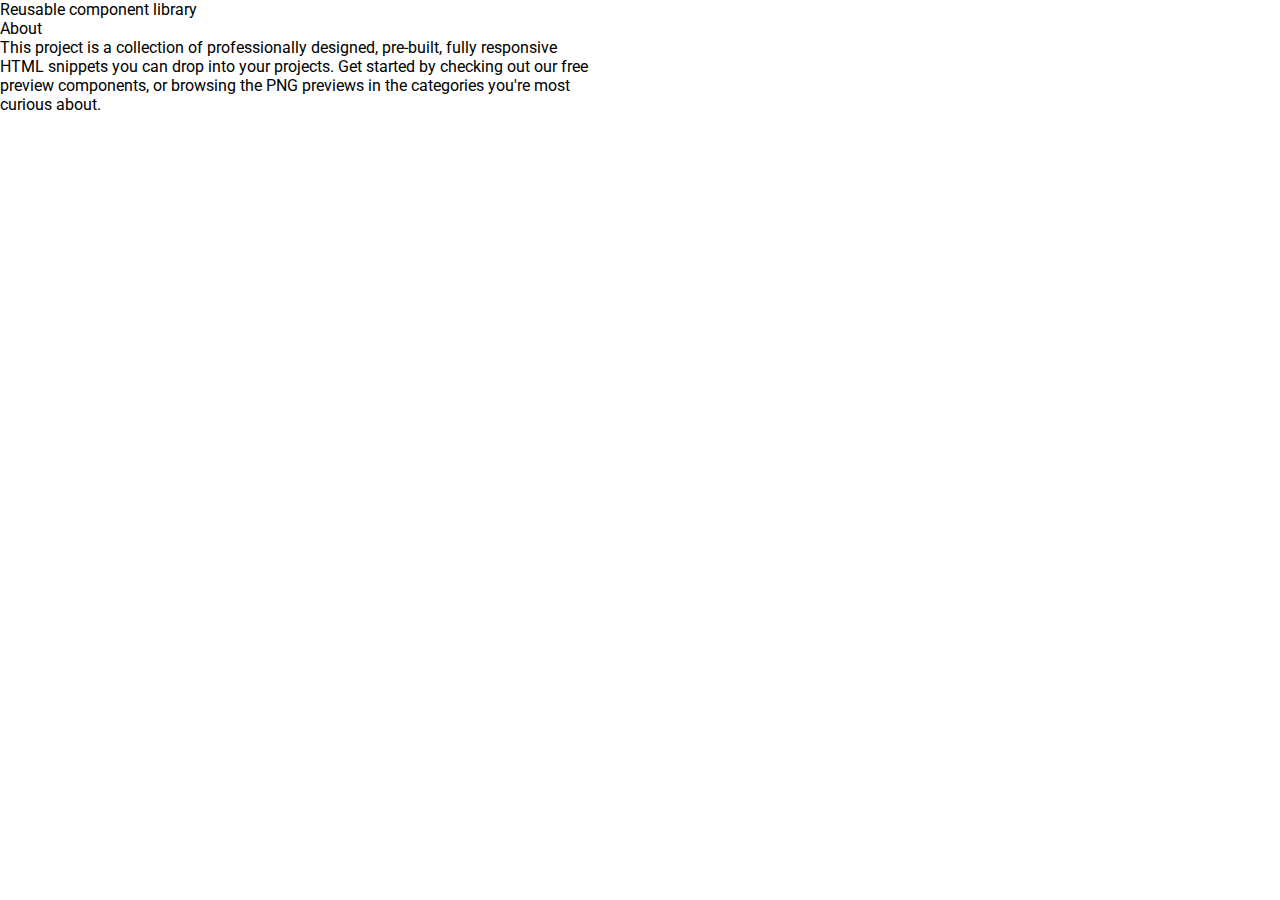
<file: index.html>
<!DOCTYPE html>
<!-- Главная страница -->
<html lang="ru">
<head>
    <link rel="stylesheet" href="./assets/css/main.css">
</head>
<body>
<div class="page">
    <header class="header">
        <div class="container">

            <h1 class="header__title">Reusable component library</h1>
        </div>

    </header>
    <main class="preview"></main>
    <footer class="footer">
        <h2>About</h2>
        <p>This project is a collection of professionally designed, pre-built, fully responsive <br> HTML snippets you can
            drop into your projects. Get started by checking out our free <br> preview components, or browsing the PNG
            previews in the categories you're most <br> curious about.</p>
    </footer>
</div>
</body>
</html>
</file>
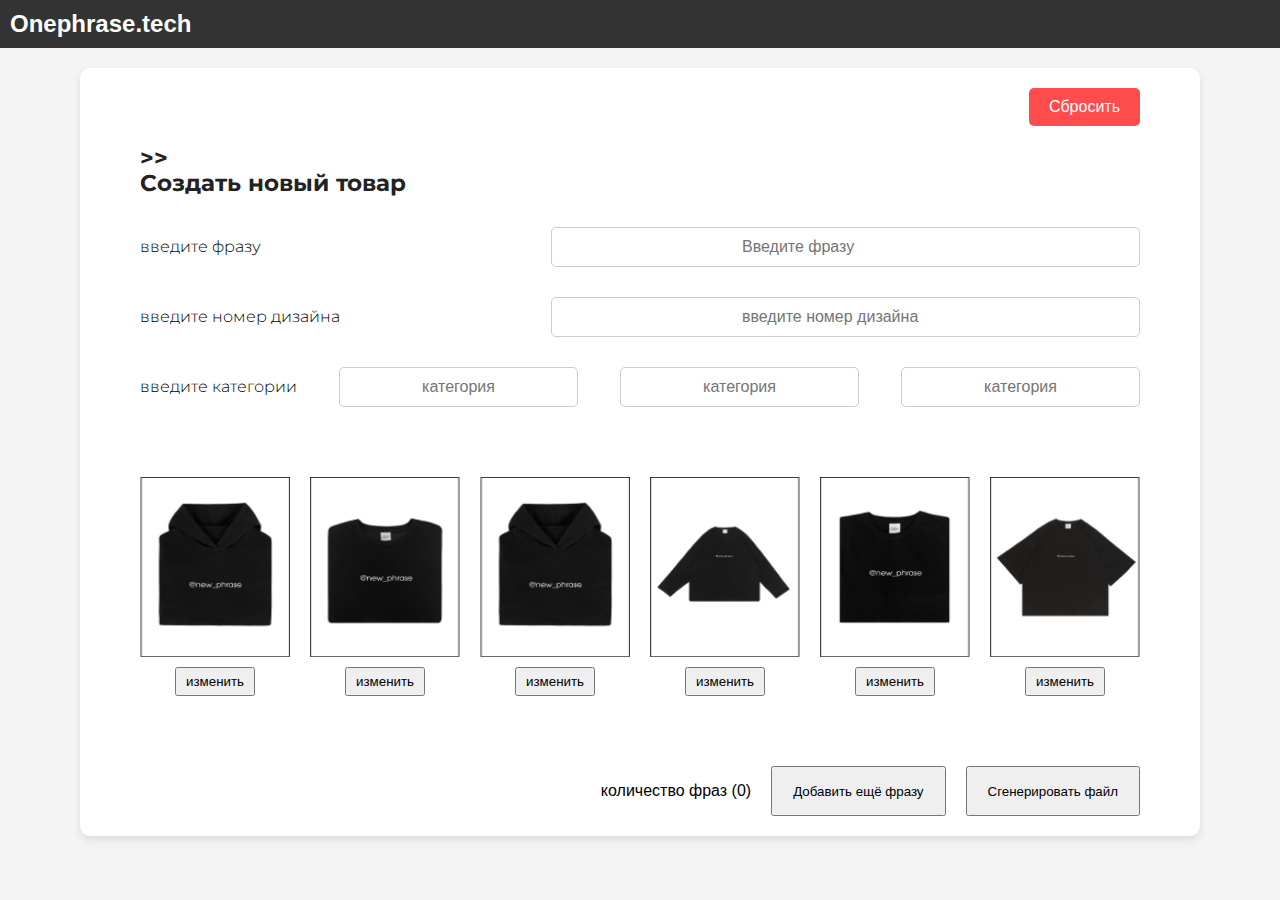
<file: personal/index.html>
<!doctype html>
<html lang="ru">
<head>
    <meta charset="utf-8"/>
    <title>Onephrase.tech</title>
    <link rel="stylesheet" href="styles.css"/>
</head>
<body>
<nav class="navbar">
    <h1 class="logo__text">Onephrase.tech</h1>
</nav>

<!-- Основной контент -->
<div class="main__content">
    <div class="container__reset">
        <button class="button__reset">Сбросить</button>
    </div>
    <div class="container__title">
        <h1 class="title">>><br>Создать новый товар</h1>
    </div>
    <div class="container__input_phrase">
        <h4 class="input__phrase__name">введите фразу</h4>
        <input class="input__phrase" type="text" placeholder="Введите фразу">
    </div>
    <div class="container__input_phrase">
        <h4 class="input__phrase__name">введите номер дизайна</h4>
        <input class="input__phrase" type="text" placeholder="введите номер дизайна">
    </div>
    <div class="container__input_phrase">
        <h4 class="input__phrase__name">введите категории</h4>
        <input class="input__category" type="text" placeholder="категория">
        <input class="input__category" type="text" placeholder="категория">
        <input class="input__category" type="text" placeholder="категория">
    </div>
    <div class="components">
        <div class="img__button">
            <img class="component_image" src="./assets/hoodie.png" alt="">
            <button class="button__change">изменить</button>
        </div>
        <div class="img__button">
        <img class="component_image" src="./assets/sweetshirt.png" alt="">
            <button class="button__change">изменить</button>
        </div>
        <div class="img__button">
            <img class="component_image" src="./assets/hoodie.png" alt="">
            <button class="button__change">изменить</button>
        </div>
        <div class="img__button">
        <img class="component_image" src="./assets/longsleeve.png" alt="">
            <button class="button__change">изменить</button>
        </div>
        <div class="img__button">
        <img class="component_image" src="./assets/t_shirt_basic.png" alt="">
            <button class="button__change">изменить</button>
        </div>
        <div class="img__button">
        <img class="component_image" src="./assets/t_shirt_true_over.png" alt="">
            <button class="button__change">изменить</button>
        </div>
    </div>
    <div class="getfile__container">
        <p class="phrase__counter">количество фраз (0)</p>
        <button class="button_bottom">Добавить ещё фразу</button>
        <button class="button_bottom">Сгенерировать файл</button>
    </div>
</div>
</body>
</html>
</file>
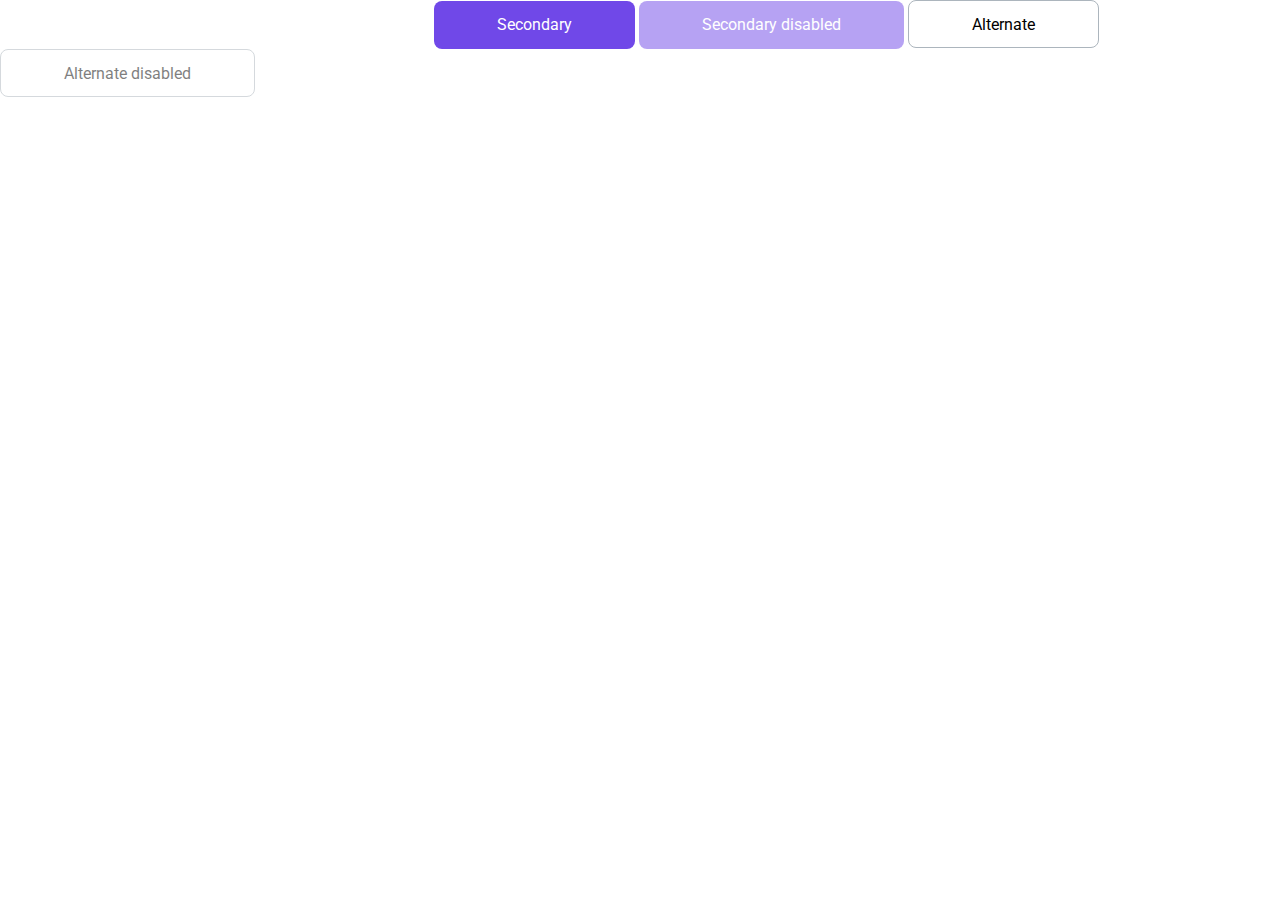
<file: 03-lection1/01-button/index.html>
<!DOCTYPE html>
<!-- Страница с кнопкой -->
<html lang="ru">
    <head>
        <link rel="stylesheet" href="../../assets/css/main.css">
        <link rel="stylesheet" href="./button.css">
    </head>
    <body>
    <button class="button__primary">Primary</button>
    <button class="button__primary" disabled>Primary disabled</button>
    <button class="button__primary button__secondary">Secondary</button>
    <button class="button__primary button__secondary" disabled>Secondary disabled</button>
    <button class="button__primary button__alternative">Alternate</button>
    <button disabled class="button__primary button__alternative">Alternate disabled</button>

    </body>
</html>
</file>
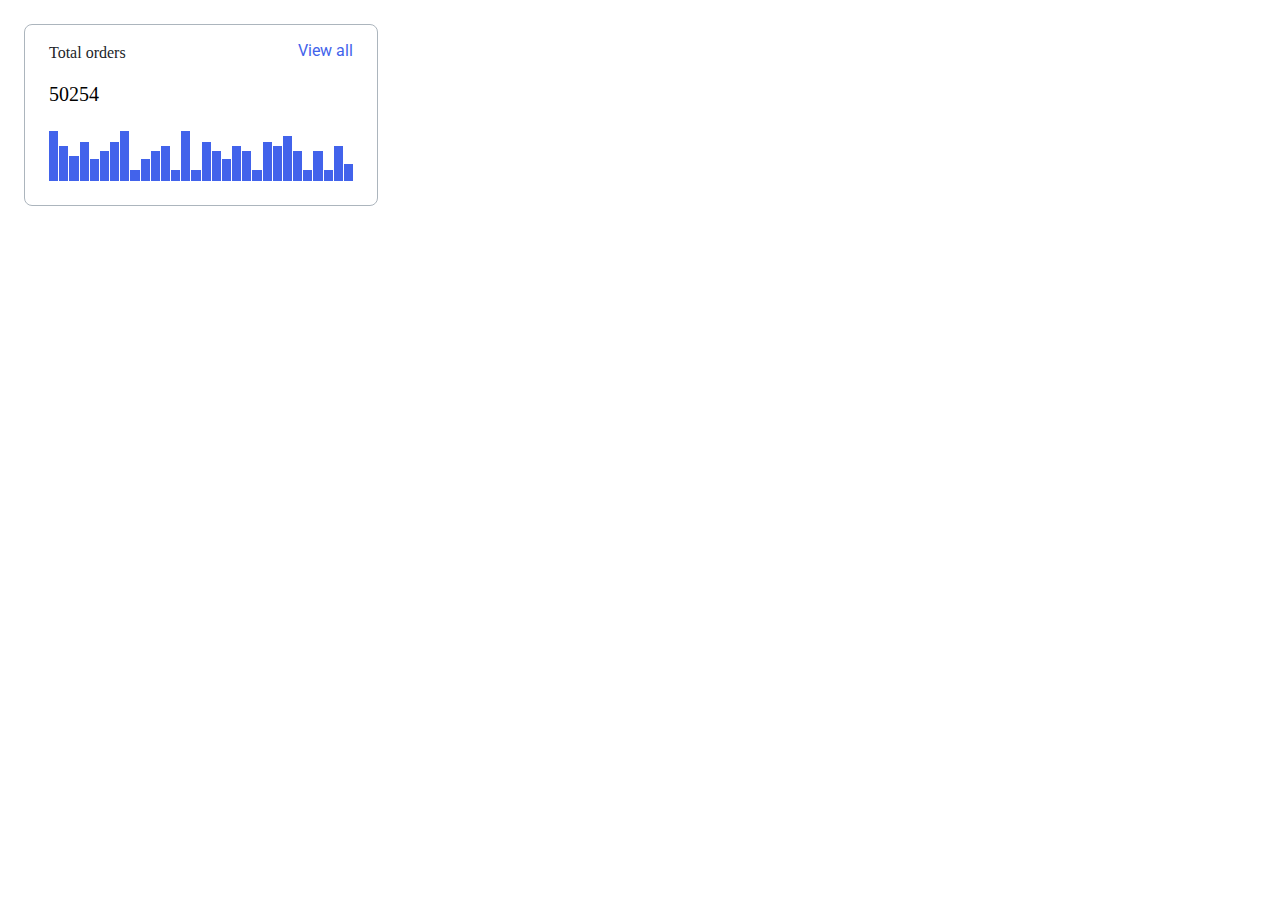
<file: 04-lection2/01-histogram/index.html>
<!DOCTYPE html>
<!-- Страница с гистограммой -->
<html lang="ru">
<head>
    <link rel="stylesheet" href="../../assets/css/main.css">
    <link rel="stylesheet" href="./histogram.css">
</head>
<body>
<div class="card">
    <div class="container">
        <h2 class="card__title">Total orders</h2>
        <a class="card__viewall">View all</a>
    </div>
    <h4 class="amount">50254</h4>
    <div class="histogram__container">
        <div class="histogram__bar bar__1"></div>
        <div class="histogram__bar bar__2"></div>
        <div class="histogram__bar bar__3"></div>
        <div class="histogram__bar bar__4"></div>
        <div class="histogram__bar bar__5"></div>
        <div class="histogram__bar bar__6"></div>
        <div class="histogram__bar bar__7"></div>
        <div class="histogram__bar bar__8"></div>
        <div class="histogram__bar bar__9"></div>
        <div class="histogram__bar bar__10"></div>
        <div class="histogram__bar bar__11"></div>
        <div class="histogram__bar bar__12"></div>
        <div class="histogram__bar bar__13"></div>
        <div class="histogram__bar bar__14"></div>
        <div class="histogram__bar bar__15"></div>
        <div class="histogram__bar bar__16"></div>
        <div class="histogram__bar bar__17"></div>
        <div class="histogram__bar bar__18"></div>
        <div class="histogram__bar bar__19"></div>
        <div class="histogram__bar bar__20"></div>
        <div class="histogram__bar bar__21"></div>
        <div class="histogram__bar bar__22"></div>
        <div class="histogram__bar bar__23"></div>
        <div class="histogram__bar bar__24"></div>
        <div class="histogram__bar bar__25"></div>
        <div class="histogram__bar bar__26"></div>
        <div class="histogram__bar bar__27"></div>
        <div class="histogram__bar bar__28"></div>
        <div class="histogram__bar bar__29"></div>
        <div class="histogram__bar bar__30"></div>
    </div>
</div>
</body>
</html>
</file>
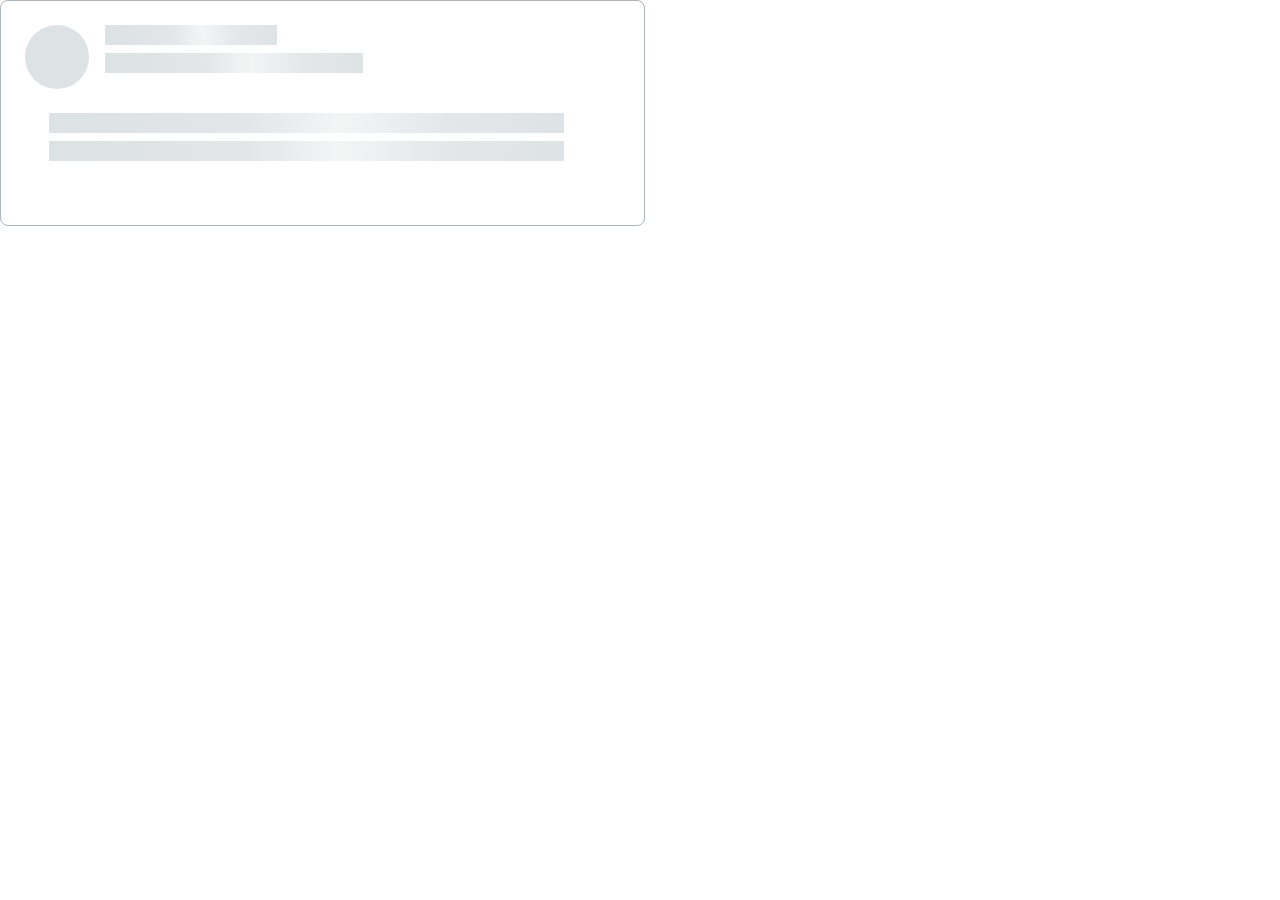
<file: 04-lection2/02-skeleton/index.html>
<!DOCTYPE html>
<!-- Страница со скелетоном -->
<html lang="ru">
<head>
    <link rel="stylesheet" href="../../assets/css/main.css">
    <link rel="stylesheet" href="./skeleton.css">
</head>
<body>
<div class="skeleton">
    <div class="skeleton__profile">
        <div class="skeleton__profile_image"></div>
        <div class="skeleton__profile_data">
            <div class="skeleton__profile_bar"></div>
            <div class="skeleton__profile_bar skeleton_profile_bar_surname"></div>
        </div>
    </div>
    <div class="skeleton__data">
        <div class="skeleton__databar"></div>
        <div class="skeleton__databar"></div>
    </div>
</div>
</body>
</html>
</file>
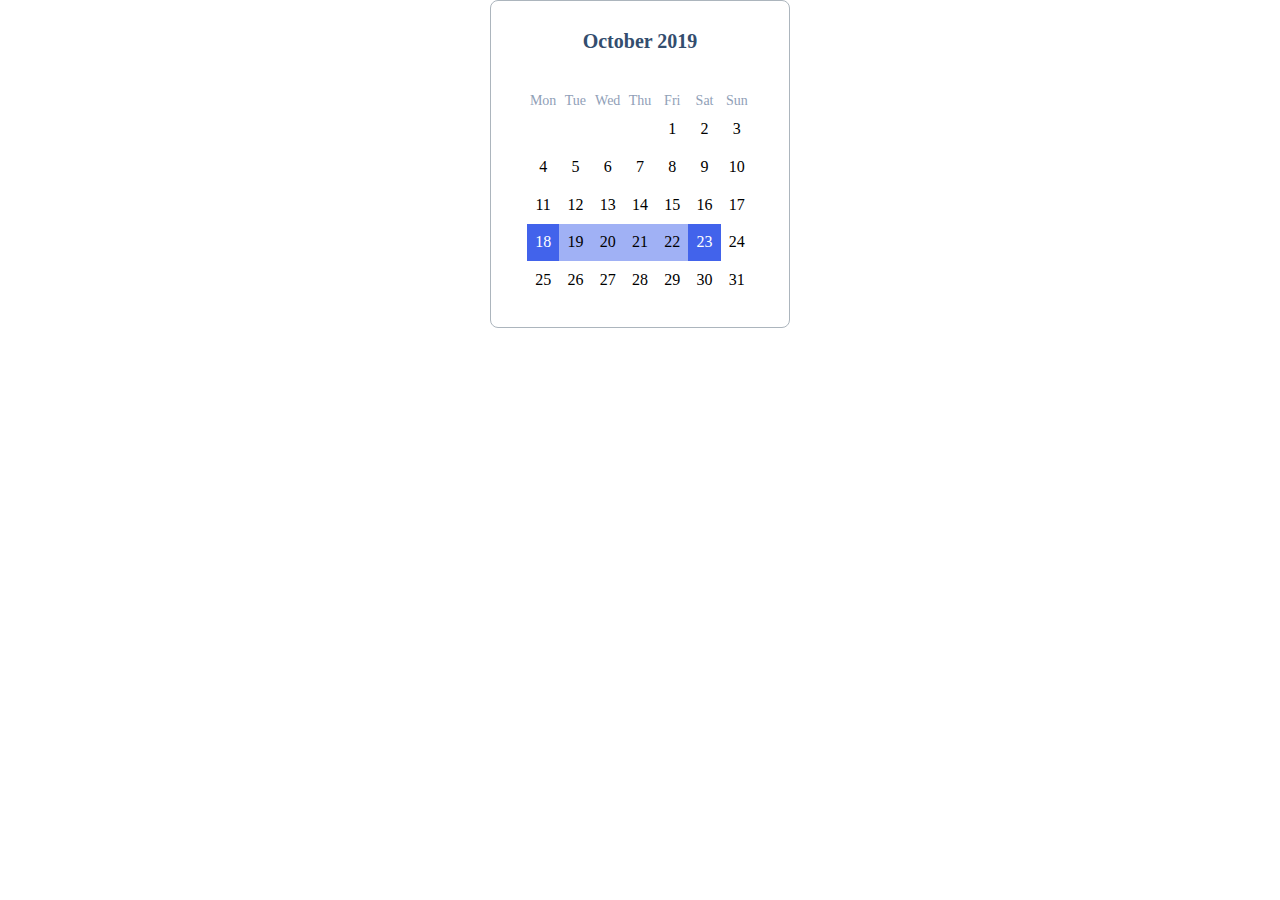
<file: 05-lection3/03-calendar/index.html>
<!DOCTYPE html>
<!-- Страница с календарем -->
<html lang="ru">
<head>
    <link rel="stylesheet" href="../../assets/css/main.css">
    <link rel="stylesheet" href="./calendar.css">
    <title>Calendar</title>
</head>
<body>
<div class="calendar">
    <div class="calendar__title">
        October 2019
    </div>
    <div class="calendar__wrapper">
        <div class="calendar__inner">
            <div class="days">
                <span class="day">Mon</span>
                <span class="day">Tue</span>
                <span class="day">Wed</span>
                <span class="day">Thu</span>
                <span class="day">Fri</span>
                <span class="day">Sat</span>
                <span class="day">Sun</span>
            </div>
            <div class="dates">
                <span class="date"></span>
                <span class="date"></span>
                <span class="date"></span>
                <span class="date"></span>

                <span class="date">1</span>
                <span class="date">2</span>
                <span class="date">3</span>
                <span class="date">4</span>
                <span class="date">5</span>
                <span class="date">6</span>
                <span class="date">7</span>
                <span class="date">8</span>
                <span class="date">9</span>
                <span class="date">10</span>
                <span class="date">11</span>
                <span class="date">12</span>
                <span class="date">13</span>
                <span class="date">14</span>
                <span class="date">15</span>
                <span class="date">16</span>
                <span class="date">17</span>
                <span class="date date__selected">18</span>
                <span class="date date__between">19</span>
                <span class="date date__between">20</span>
                <span class="date date__between">21</span>
                <span class="date date__between">22</span>
                <span class="date date__selected">23</span>
                <span class="date">24</span>
                <span class="date">25</span>
                <span class="date">26</span>
                <span class="date">27</span>
                <span class="date">28</span>
                <span class="date">29</span>
                <span class="date">30</span>
                <span class="date">31</span>


            </div>
        </div>
    </div>
</div>
</body>
</html>
</file>
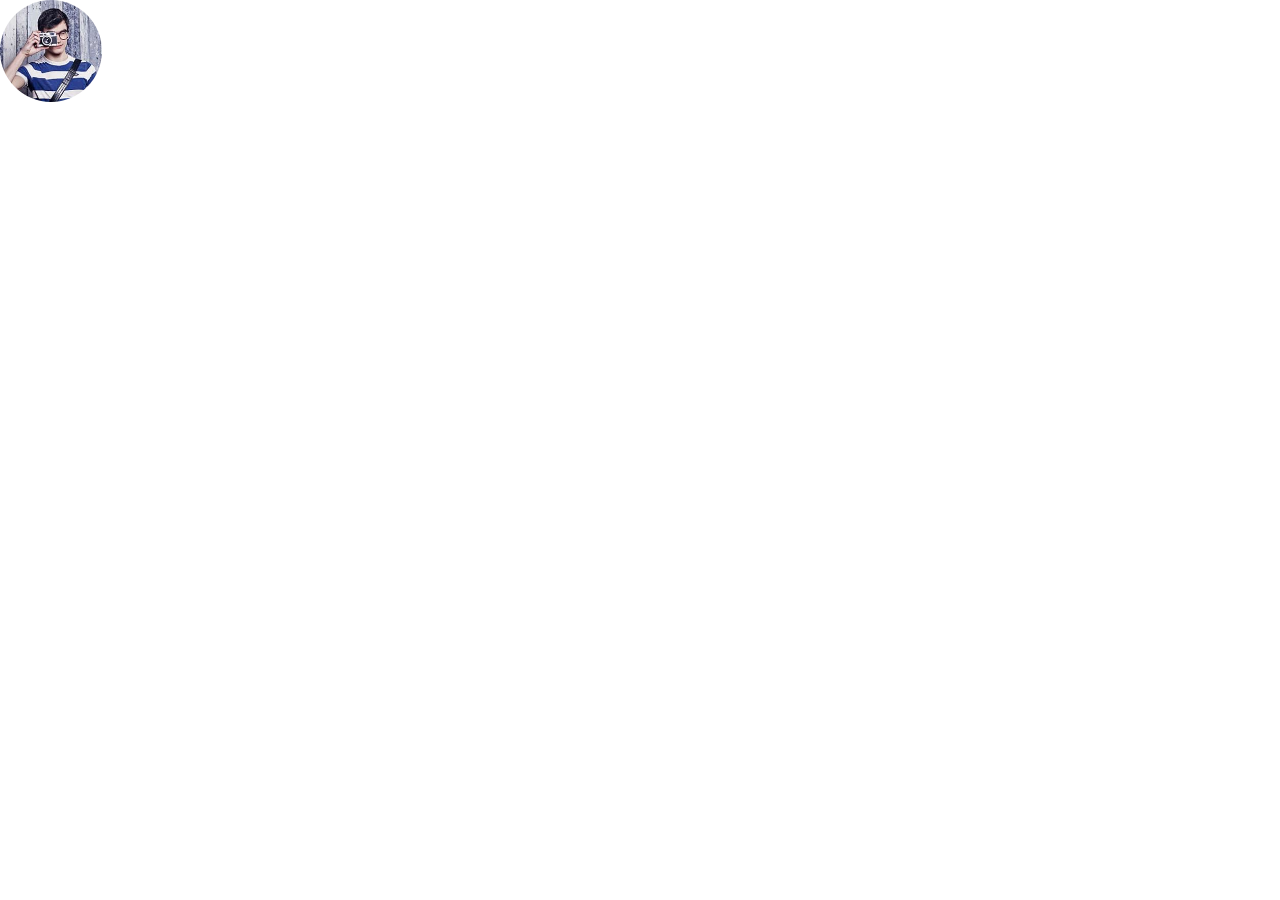
<file: 06-lection4/01-avatar/index.html>
<!DOCTYPE html>
<!-- Страница с аватаром -->
<html lang="ru">
<head>
    <link rel="stylesheet" href="../../assets/css/main.css">
    <link rel="stylesheet" href="./avatar.css">
</head>
<body>
<div class="avatar">
    <img class="avatar__img" src="public/avatar-200.jpg" alt="avatar">

</div>
</body>
</html>
</file>
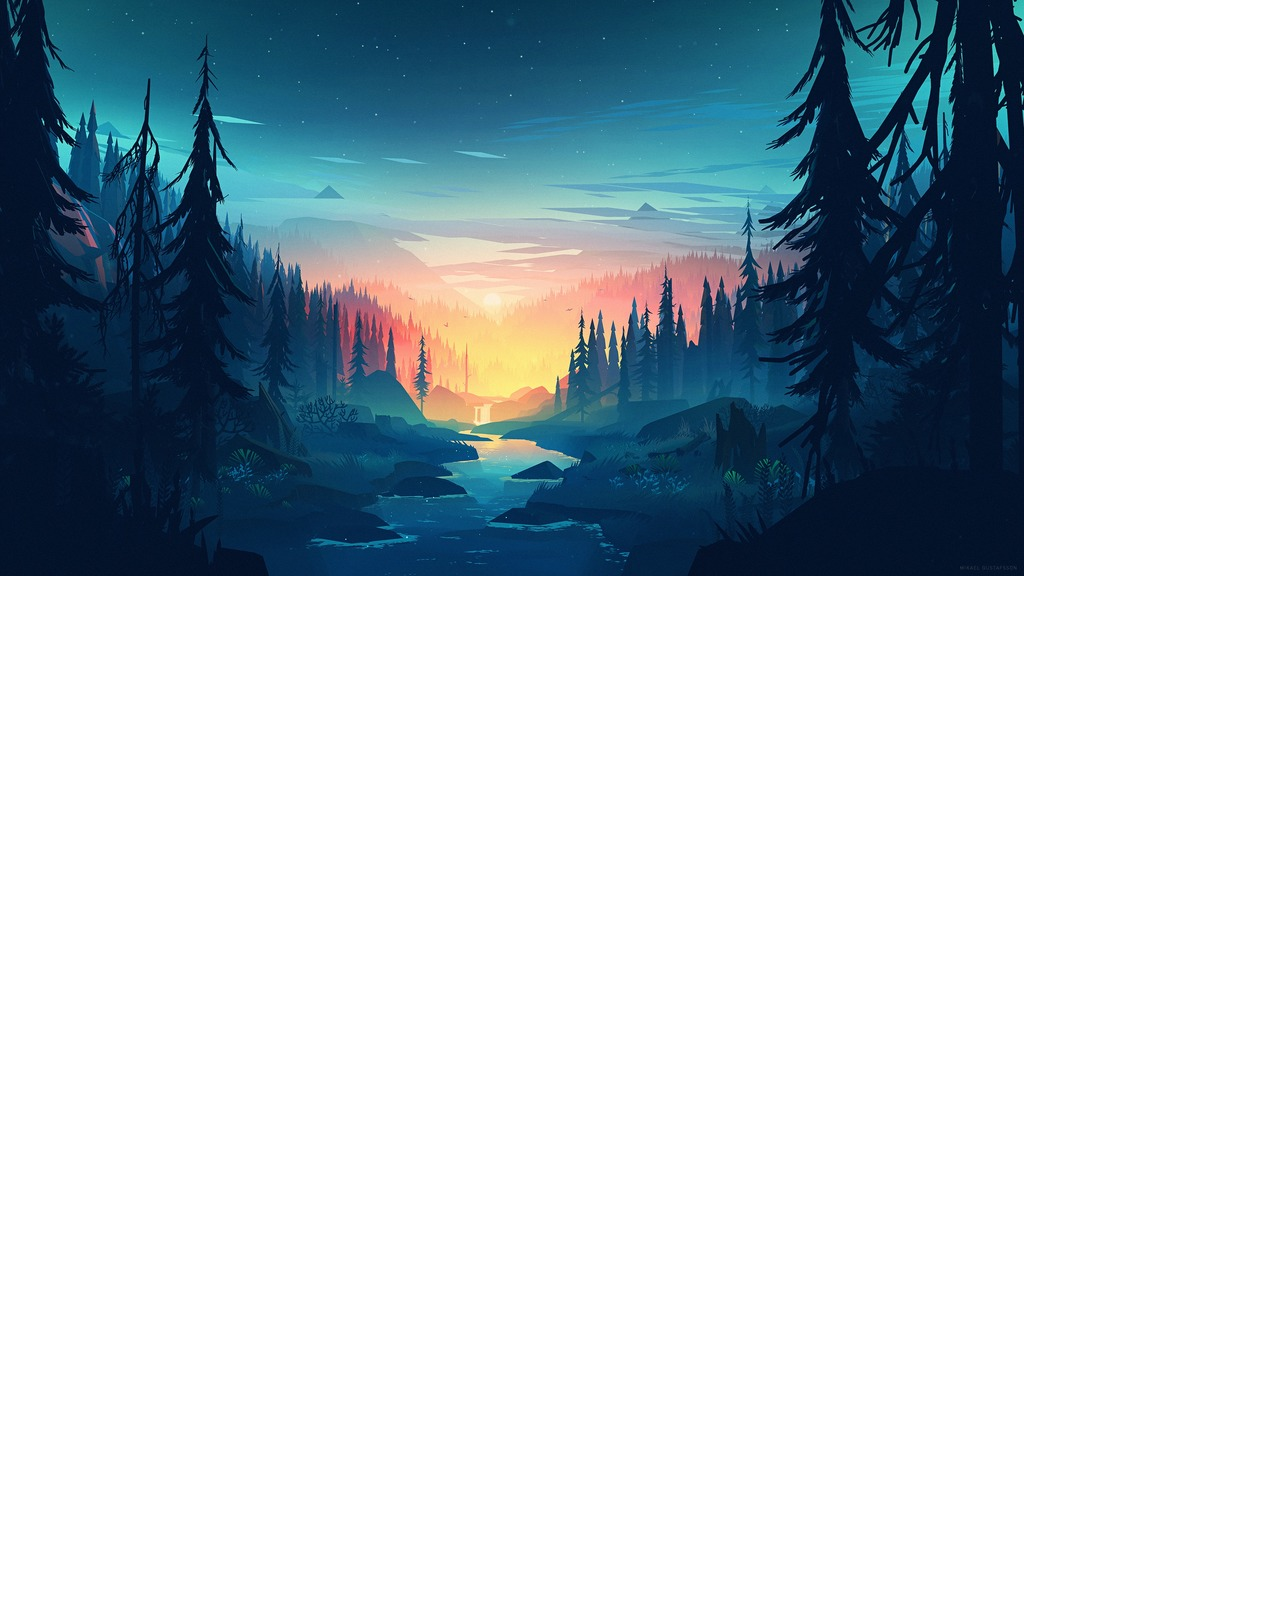
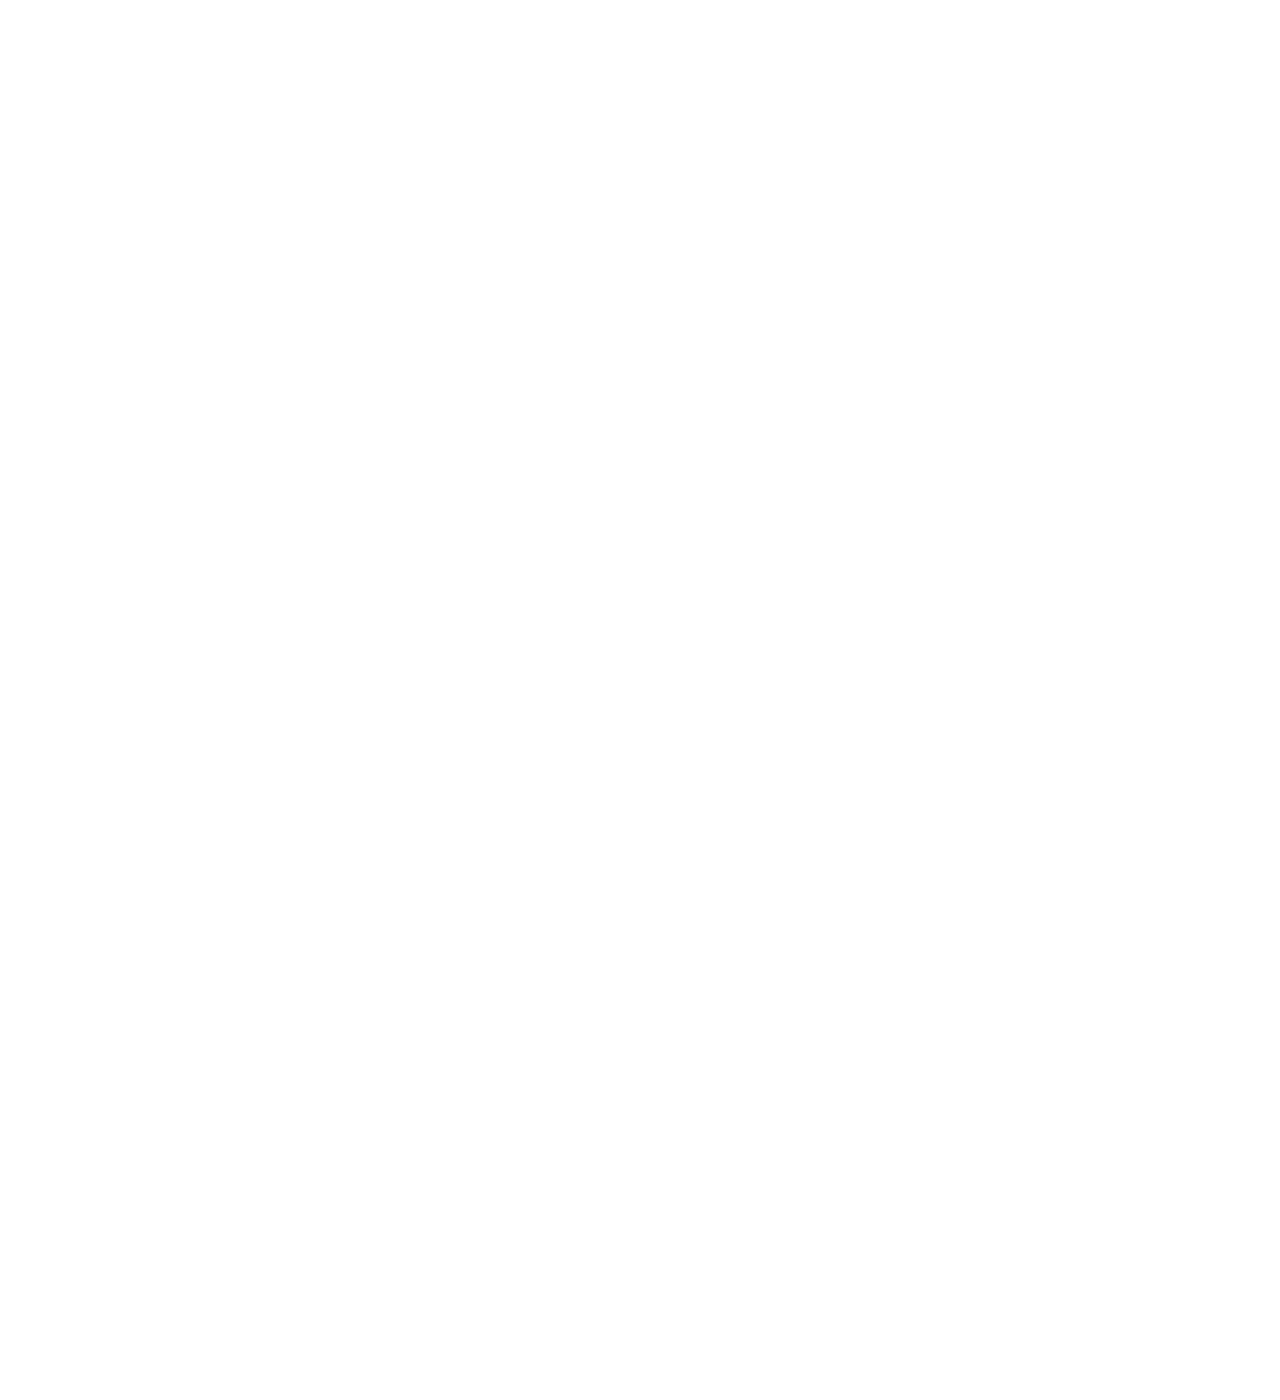
<file: 06-lection4/02-background-image/index.html>
<!DOCTYPE html>
<html lang="ru">
    <head>
        <link rel="stylesheet" href="../../assets/css/main.css">
        <link rel="stylesheet" href="./background-image.css">
    </head>
    <body>
    <div class="background"></div>
    </body>
</html>
</file>
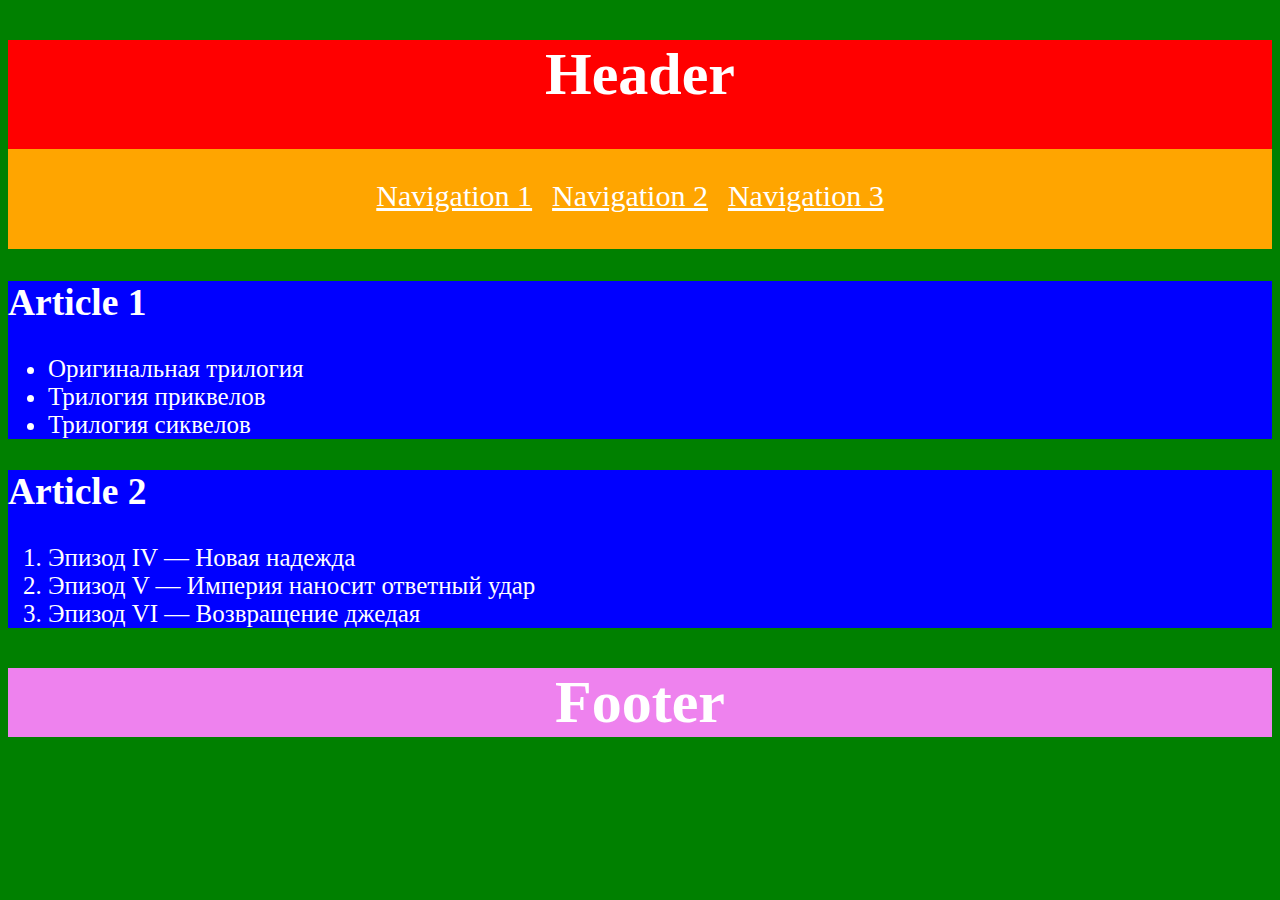
<file: 02-dz0/01-semantic-mockup/solution.html>
<!DOCTYPE html>
<html lang="en">
<head>
    <meta charset="UTF-8">
    <title>Semantic mockup</title>
    <link rel="stylesheet" href="./styles.css">
</head>
<body>
<header>
    <h1>Header</h1>
    <nav><a><u>Navigation 1</u></a><a><u>Navigation 2</u></a><a><u>Navigation 3</u></a></nav>
</header>
<main>
    <article>
        <h2>Article 1</h2>
        <ul>
            <li> Оригинальная трилогия</li>
            <li>Трилогия приквелов</li>
            <li>Трилогия сиквелов</li>
        </ul>
    </article>
    <article>
        <h2>Article 2</h2>
        <ol>
            <li>Эпизод IV — Новая надежда</li>
            <li>Эпизод V — Империя наносит ответный удар</li>
            <li>Эпизод VI — Возвращение джедая</li>
        </ol>
    </article>
</main>
<footer><h1>Footer</h1></footer>
</body>
</html>
</file>
<file: personal/styles.css>
/* Общие стили */
@import url('https://fonts.googleapis.com/css2?family=Barriecito&family=Inter:ital,opsz,wght@0,14..32,100..900;1,14..32,100..900&family=Montserrat:ital,wght@0,100..900;1,100..900&display=swap');


body {
    margin: 0;
    font-family: Arial, sans-serif;
    background-color: #f4f4f4;
    display: flex;
    flex-direction: column;
    align-items: center;
    min-height: 100vh;
}

/* Навбар */
.navbar {
    display: flex;
    justify-content: space-between;
    align-items: center;
    width: 100%;
    padding: 10px 20px;
    background-color: #333;
    color: white;
}

.logo__text {
    margin: 0;
    font-size: 24px;
    padding-left: 10px;
}

.navbar .nav-links {
    display: flex;
    gap: 20px; /* Отступ между ссылками */
}

.navbar .nav-links a {
    color: white;
    text-decoration: none;
    font-size: 16px;
}

.navbar .nav-links a:hover {
    text-decoration: underline;
}

/* Основной контент */
.main__content {
    display: flex;
    flex-direction: column;
    align-items: center;
    width: 100%;
    max-width: 1000px;
    margin-top: 20px;
    padding: 20px 60px;
    background-color: white;
    border-radius: 10px;
    box-shadow: 0 4px 8px rgba(0, 0, 0, 0.1);
}

/* Контейнер с кнопкой "Сбросить" */
.container__reset {
    width: 100%;
    text-align: right;
    margin-bottom: 20px;
}

.button__reset {
    padding: 10px 20px;
    background-color: #ff4d4d;
    color: white;
    border: none;
    border-radius: 5px;
    cursor: pointer;
    font-size: 16px;
}

.button__reset:hover {
    background-color: #ff1a1a;
}

/* Контейнер с заголовком */
.container__title {
    text-align: left;
    align-self: flex-start;
    margin-bottom: 20px;
    /*display: flex;*/
    justify-content: flex-start;
    max-width: 800px
}

.container__title .title {
    color: #222;
    font-family: "Montserrat", sans-serif;
    font-size: 23px;
    font-style: normal;
    font-weight: 700;
    line-height: 110%; /* 24.465px */
    margin: 0;
}

/* Контейнер с полем ввода */
.container__input_phrase {
    display: flex;
    width: 100%;
    justify-content: space-between;
    align-items: baseline;

    /*text-align: center;*/
}

.input__phrase__name {
    margin-bottom: 10px;
    color: #000;
    text-align: center;
    font-family: "Montserrat", sans-serif;
    font-size: 16px;
    font-style: normal;
    font-weight: 300;
    line-height: 18px;
}

.input__phrase {
    /*width: 80%;*/
    padding: 10px 190px;
    font-size: 16px;
    border: 1px solid #ccc;
    border-radius: 5px;
    margin-bottom: 20px;
}

.input__category {
    /*width: 80%;*/
    position: center;
    /*padding: 10px 25px;*/
    font-size: 16px;
    border: 1px solid #ccc;
    border-radius: 5px;
    margin-bottom: 20px;
    width: auto;
    padding: 10px 15px;

}

.input__category::placeholder {
    text-align: center;
}

.components {
    width: 100%;
    display: flex;
    margin-top: 50px;
    justify-content: space-between;
    flex-wrap: wrap;
}

.img__button {
    display: flex;
    flex-direction: column;
    align-items: center;

}

.button__change {
    margin-top: 10px;
    padding: 5px;
    width: 80px;
    /*text-align: center;*/
    /*align-items: center;*/
}

.component_image {
    width: 150px;
    height: 180px;
}

.getfile__container {
    width: 100%;
    margin-top: 70px;
    display: flex;
    flex-direction: row;
    justify-content: flex-end;
}

.button_bottom {
    margin-left: 20px;
    padding: 5px 20px;
}
</file>
<file: 03-lection1/01-button/button.css>
/* Стилизация кнопки */

.button__primary {
    height: 48px;
    background-color: var(--blue-2);
    color: var(--white);
    border-radius: 8px;
    transition: opacity 200ms ease-in-out, background 200ms ease-in-out;
    padding: 15px 63px;
    font-family: 'Roboto', serif;
    font-size: 16px;
    line-height: 18.75px;

}

.button__primary:disabled {
    opacity: 0.5;
    pointer-events: none
}

.button__primary:enabled:hover {
    background-color: var(--dark-blue);
    cursor: pointer;
}

.button__secondary {
    background-color: var(--purple);
}

.button__secondary:enabled:hover {
    background-color: var(--purple-2);
);
}

.button__alternative {
    background-color: var(--white);
    color: black;
    border: 1px solid var(--grey-3);
    transition: border-width 100ms ease-in-out;
}

.button__alternative:enabled:hover {
    background-color: var(--white);
    opacity: 1;
    color: var(--black);
    border-color: var(--black);
}
</file>
<file: 04-lection2/01-histogram/histogram.css>
.card {
    margin: 24px;
    border: 1px solid var(--grey-3);
    display: flex;
    max-width: 354px;
    border-radius: 8px;
    flex-direction: column;
}

.container {
    margin: 16px 24px;
    display: flex;
    justify-content: space-between;
    /*width: 100%;*/
    flex-grow: 1;
}

.card__title {
    font-family: 'Inter', serif;
    font-weight: 400;
    font-size: 16px;
    line-height: 24px;
    color: var(--black);
    /*margin: 16px 24px;*/
}

.card__viewall {
    width: 59;
    height: 24;
    top: 548px;
    left: 808px;
    color: #4263EB;
}

.amount {
    font-family: 'Inter', serif;
    font-weight: 400;
    font-size: 20px;
    line-height: 26px;
    margin-left: 24px;
}

.histogram__container {
    display: flex;
    align-items: flex-end;
    gap: 1px;
    margin: 24px;

}

.histogram__bar {
    height: 50px;
    /*width: 9px;*/
    background-color: #4263EB;
    flex-grow: 1;
}

.bar__1 {
    height: 50px;
}

.bar__2 {
    height: 35px;
}

.bar__3 {
    height: 25px;
}

.bar__4 {
    height: 39px;
}

.bar__5 {
    height: 22px;
}

.bar__6 {
    height: 30px;
}

.bar__7 {
    height: 39px;
}

.bar__8 {
    height: 50px;
}

.bar__9 {
    height: 11px;
}

.bar__10 {
    height: 22px;
}

.bar__11 {
    height: 30px;
}

.bar__12 {
    height: 35px;
}

.bar__13 {
    height: 11px;
}

.bar__14 {
    height: 50px;
}

.bar__15 {
    height: 11px;
}

.bar__16 {
    height: 39px;
}

.bar__17 {
    height: 30px;
}

.bar__18 {
    height: 22px;
}

.bar__19 {
    height: 35px;
}

.bar__20 {
    height: 30px;
}

.bar__21 {
    height: 11px;
}

.bar__22 {
    height: 39px;
}

.bar__23 {
    height: 35px;
}

.bar__24 {
    height: 45px;
}

.bar__25 {
    height: 30px;
}

.bar__26 {
    height: 11px;
}

.bar__27 {
    height: 30px;
}

.bar__28 {
    height: 11px;
}

.bar__29 {
    height: 35px;
}

.bar__30 {
    height: 17px;
}
</file>
<file: 04-lection2/02-skeleton/skeleton.css>
.skeleton {
    border: 1px solid var(--grey-3);
    width: fit-content;
    border-radius: 8px;
    display: flex;
    flex-direction: column;
    padding: 24px 40px 32px 24px;
    gap: 8px;
}

.skeleton__profile {
    display: flex;
    flex-wrap: wrap;
}

.skeleton__profile_data {
    display: flex;
    flex-direction: column;
    gap: 8px;
}

.skeleton__profile_image {
    background-color: var(--grey-2);
    height: 64px;
    width: 64px;
    border-radius: 32px;
    margin-right: 16px;
}

.skeleton__profile_bar {
    height: 20px;
    width: 172px;
    background: linear-gradient(92.51deg, #DDE2E5 6.44%, #E2E6E8 38.47%, #F3F5F5 56.48%, #E3E7EA 77.5%, #DDE2E5 102.52%);
}

.skeleton_profile_bar_surname {
    width: 150%;
}

.skeleton__data {
    margin-top: 16px;
    margin-left: 24px;
    margin-right: 40px;
    margin-bottom: 32px;
    display: flex;
    flex-direction: column;
    gap: 8px;
}

.skeleton__databar {
    height: 20px;
    width: 515px;
    background: linear-gradient(92.51deg, #DDE2E5 6.44%, #E2E6E8 38.47%, #F3F5F5 56.48%, #E3E7EA 77.5%, #DDE2E5 102.52%);
}
</file>
<file: 05-lection3/03-calendar/calendar.css>
body {
    display: flex;
    justify-content: center;
    align-items: center;
    height: 100%;
}

.calendar {
    max-width: 300px;
    padding: 28px 36px;
    border: 1px solid var(--grey-3);
    border-radius: 8px;
    width: 100%;
}

.calendar__title {
    text-align: center;
    margin-bottom: 20px;
    font-family: 'Inter', serif;
    font-weight: 600;
    font-size: 20px;
    line-height: 24px;
    color: #334D6E;
}

.calendar__wrapper {
    padding-bottom: 100%;
    position: relative;
}

.calendar__inner {
    position: absolute;
    top: 0;
    right: 0;
    left: 0;
    bottom: 0;
    display: grid;
    grid-template-columns: repeat(7, 1fr);
    grid-template-rows: repeat(6, 1fr);
}

.days {
    grid-area: 1/1/1/-1;
    display: grid;
    grid-template-columns: repeat(7, 1fr);
}

.day {
    font-family: 'Inter', serif;
    font-weight: 400;
    font-size: 14px;
    line-height: 20px;
    letter-spacing: 0px;
    text-align: center;
    color: #90A0B7;
    place-self: end center;
}

.dates {
    grid-area: 2/1/-1/-1;
    display: grid;
    grid-template-columns: repeat(7, 1fr);
    grid-template-rows: repeat(5, 1fr);
}


.date {
    place-self: center center;
    font-family: "Source Sans Pro", serif;
    font-weight: 400;
    font-size: 16px;
    line-height: 20px;
    letter-spacing: 0px;
    text-align: center;
}

.date__selected {
    display: flex;
    background-color: #4263EB;
    align-items: center;
    justify-content: center;
    min-height: 100%;
    min-width: 100%;
    font-family: "Source Sans Pro", serif;
    font-weight: 400;
    font-size: 16px;
    line-height: 20px;
    letter-spacing: 0px;
    text-align: center;
    color: var(--white)
}

.date__between {
    display: flex;
    background-color: #A0B1F5;
    align-items: center;
    justify-content: center;
    min-height: 100%;
    min-width: 100%;
}
</file>
<file: 06-lection4/01-avatar/avatar.css>
.avatar {
    width: 102px;
    height: 102px;
}

.avatar__img {
    width: 100%;
    height: 100%;
    object-fit: cover;
    border-radius: 50%;
}
</file>
<file: 06-lection4/02-background-image/background-image.css>
.background {
    height: 3000px;
    background-image: url('./public/forest_400.jpg');
    background-repeat: no-repeat;
}

@media (min-width: 768px) {
    .background {
        background-image: url('./public/forest_768.jpg');

    }
}

@media (min-width: 1024px) {
    .background {
        background-image: url('./public/forest_1024.jpg');

    }
}

@media (min-width: 2560px) {
    .background {
        background-image: url('./public/forest_2560.jpg');

    }
}
</file>
<file: 02-dz0/01-semantic-mockup/styles.css>
header {
    background-color: red;
    text-align: center;
    color: white;
    font-size: 30px;
    width: 100%;
    height: 100%;
}

header nav {
    background-color: orange;
    font-size: 30px;
    width: 100%;
    height: 70px;
    padding-top: 30px;
    margin-bottom: 0;
}

header nav a {
    padding-right: 20px;
}

body {
    padding-top: 0;
    background-color: green;
}

main {
    color: white;
}

main article {
    /*padding-bottom: 20px;*/
    font-size: 25px;
    color: white;
    list-style: square;
    background-color: blue;
}

footer {
    background-color: violet;
    text-align: center;
    color: white;
    font-size: 30px;
}
</file>
<file: assets/css/main.css>
@import '../fonts/fonts.css';
@import '../../reset.css';


:root {
    --white: #ffffff;
    --black: #212429;
    --pink: #F784AD;
    --purple: #7048E8;
    --blue: #374FC7;
    --red: #F03D3E;
    --grey-1: #F8F9FA;
    --grey-2: #DDE2E5;
    --grey-3: #ACB5BD;
    --grey-4: #495057;

    --error: var(--red);
    --success: var(--blue);

    --primary: var(--blue);
    --secondary: var(--purple);
}

body {
    font-family: 'Roboto', sans-serif;
}
</file>
